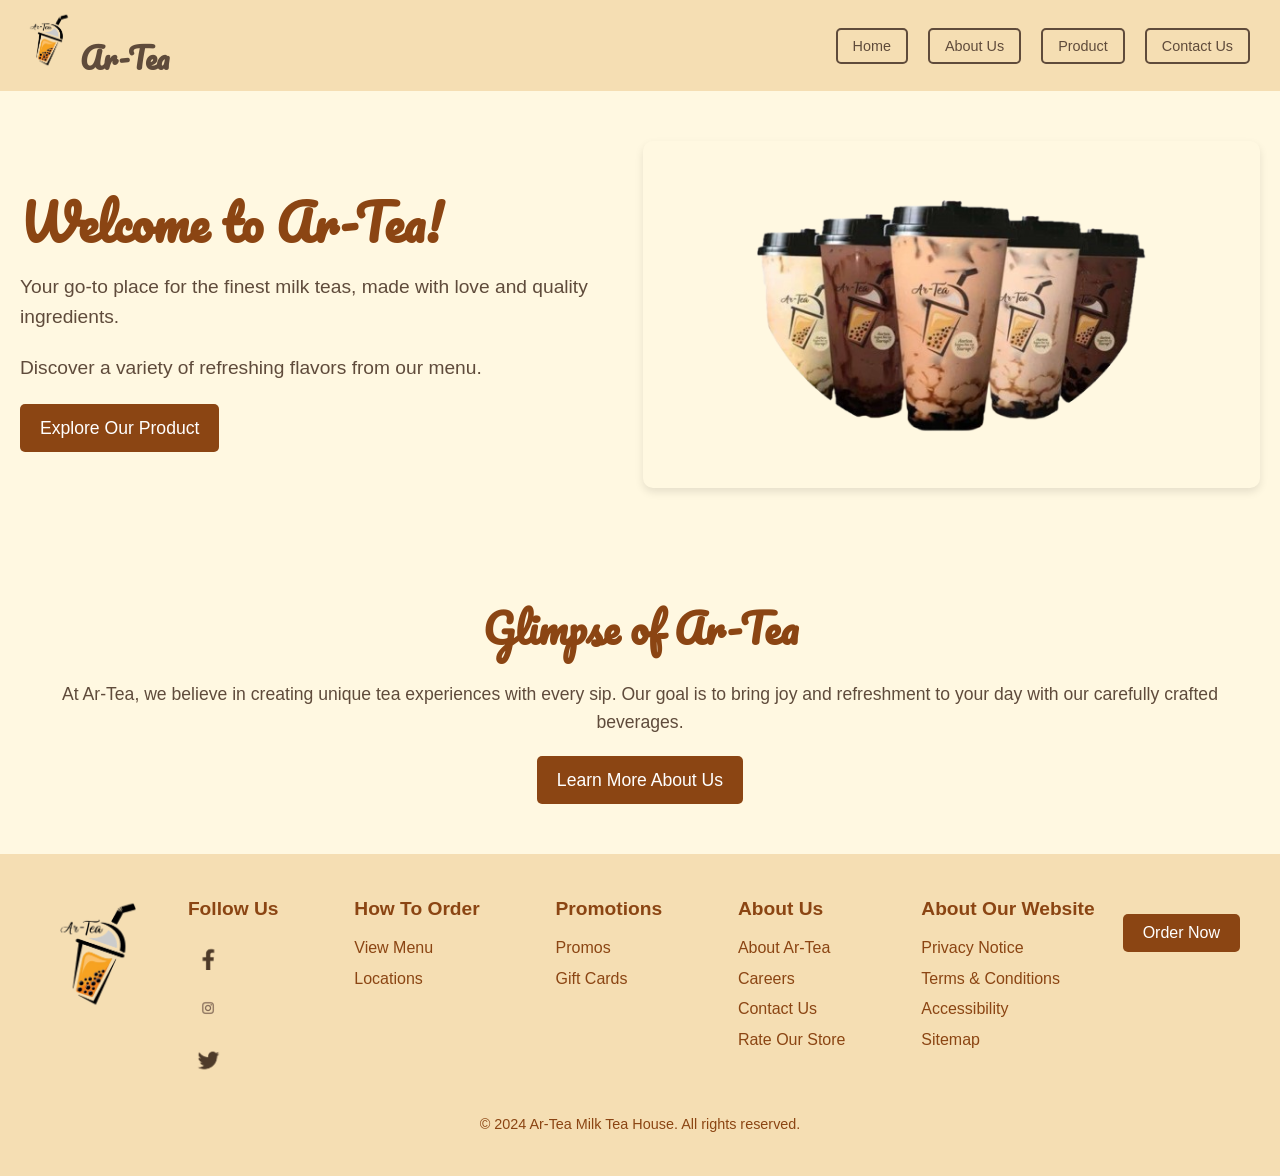
<file: index.html>
<!DOCTYPE html>
<html lang="en">
<head>
    <meta charset="UTF-8">
    <meta name="viewport" content="width=device-width, initial-scale=1.0">
    <title>Ar-Tea - Home</title>
    <link rel="stylesheet" href="styles.css">
</head>
<body>
    <header>
        <div class="logo">
            <h1><img src="images/logo.png" alt="Ar-Tea Logo">Ar-Tea</h1>
        </div>
        <nav>
            <ul>
                <li><a href="index.html#home">Home</a></li>
                <li><a href="about.html#about">About Us</a></li>
                <li><a href="menu.html#menu">Product</a></li>
                <li><a href="contact.html#contact">Contact Us</a></li>
            </ul>
        </nav>
    </header>

    <!-- Hero Section (Teaser) -->
    <section id="hero" class="hero-section">
        <div class="hero-text">
            <h2>Welcome to Ar-Tea!</h2>
            <p>Your go-to place for the finest milk teas, made with love and quality ingredients.</p>
            <p>Discover a variety of refreshing flavors from our menu.</p>
            <a href="menu.html#product" class="cta-button">Explore Our Product</a>
        </div>
        <div class="hero-image">
            <img src="images/Presentation1-removebg-preview.png" alt="Milk Tea Teaser">
        </div>
    </section>

    <!-- About Teaser Section -->
    <section id="about-teaser" class="about-teaser">
        <h2>Glimpse of Ar-Tea</h2>
        <p>At Ar-Tea, we believe in creating unique tea experiences with every sip. Our goal is to bring joy and refreshment to your day with our carefully crafted beverages.</p>
        <a href="about.html#about" class="cta-button">Learn More About Us</a>
    </section>

      <!--Footer-->
      <footer class="footer">
        <div class="footer-container">
          <div class="footer-logo">
            <img src="images/logo.png" alt="Ar-Tea Logo" />
          </div>
          <div class="footer-links">
            <div class="footer-section">
              <h4>Follow Us</h4>
              <div class="social-icons">
                <a href="#"><img src="images/fb.png" alt="Facebook"></a>
                <a href="#"><img src="images/ig-removebg-preview.png" alt="Instagram"></a>
                <a href="#"><img src="images/twitter (2).png" alt="twitter"></a>
              </div>
            </div>
            <div class="footer-section">
              <h4>How To Order</h4>
              <a href="#">View Menu</a>
              <a href="#">Locations</a>
            </div>
            <div class="footer-section">
              <h4>Promotions</h4>
              <a href="#">Promos</a>
              <a href="#">Gift Cards</a>
            </div>
            <div class="footer-section">
              <h4>About Us</h4>
              <a href="#">About Ar-Tea</a>
              <a href="#">Careers</a>
              <a href="#">Contact Us</a>
              <a href="#">Rate Our Store</a>
            </div>
            <div class="footer-section">
              <h4>About Our Website</h4>
              <a href="#">Privacy Notice</a>
              <a href="#">Terms & Conditions</a>
              <a href="#">Accessibility</a>
              <a href="#">Sitemap</a>
            </div>
          </div>
          <div class="footer-buttons">
            <button href="menu.html#product" class="order-now-btn">Order Now</button>
          </div>
        </div>
        <p class="footer-copyright">
          © 2024 Ar-Tea Milk Tea House. All rights reserved.
        </p>
      </footer>
</body>
</html>
</file>
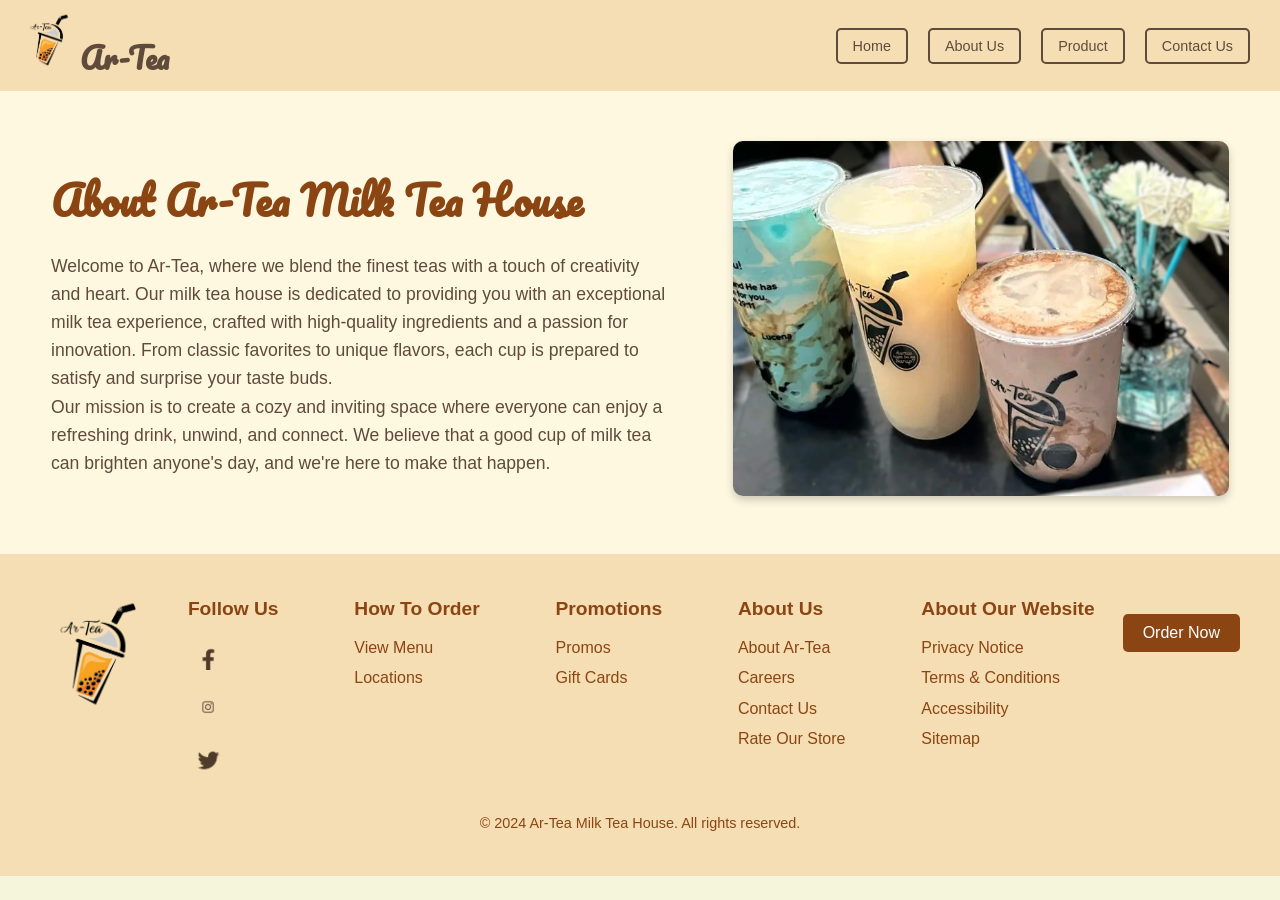
<file: about.html>
<!DOCTYPE html>
<html lang="en">
<head>
    <meta charset="UTF-8">
    <meta name="viewport" content="width=device-width, initial-scale=1.0">
    <title>About Us - Milk Tea Shop</title>
    <link rel="stylesheet" href="styles.css">
</head>
<body>
    <header>
        <div class="logo">
            <h1> <img src="images/logo.png" alt="Ar-Tea Logo">Ar-Tea</h1>
        </div>
        <nav>
            <ul>
                <li><a href="index.html#home">Home</a></li>
                <li><a href="about.html#about">About Us</a></li>
                <li><a href="menu.html#menu">Product</a></li>
                <li><a href="contact.html#contact">Contact Us</a></li>
            </ul>
        </nav>
    </header>

    <section id="about" class="about-section">
        <div class="about-content">
            <h2>About Ar-Tea Milk Tea House</h2>
            <p>Welcome to Ar-Tea, where we blend the finest teas with a touch of creativity and heart. Our milk tea house is dedicated to providing you with an exceptional milk tea experience, crafted with high-quality ingredients and a passion for innovation. From classic favorites to unique flavors, each cup is prepared to satisfy and surprise your taste buds.</p>
            <p>Our mission is to create a cozy and inviting space where everyone can enjoy a refreshing drink, unwind, and connect. We believe that a good cup of milk tea can brighten anyone's day, and we're here to make that happen.</p>
        </div>
        <div class="about-image">
            <img src="images/img-bg.jpg" alt="Inside Ar-Tea Milk Tea House">
        </div>
    </section>

      <!--Footer-->
      <footer class="footer">
        <div class="footer-container">
          <div class="footer-logo">
            <img src="images/logo.png" alt="Ar-Tea Logo" />
          </div>
          <div class="footer-links">
            <div class="footer-section">
              <h4>Follow Us</h4>
              <div class="social-icons">
                <a href="#"><img src="images/fb.png" alt="Facebook"></a>
                <a href="#"><img src="images/ig-removebg-preview.png" alt="Instagram"></a>
                <a href="#"><img src="images/twitter (2).png" alt="twitter"></a>
              </div>
            </div>
            <div class="footer-section">
              <h4>How To Order</h4>
              <a href="#">View Menu</a>
              <a href="#">Locations</a>
            </div>
            <div class="footer-section">
              <h4>Promotions</h4>
              <a href="#">Promos</a>
              <a href="#">Gift Cards</a>
            </div>
            <div class="footer-section">
              <h4>About Us</h4>
              <a href="#">About Ar-Tea</a>
              <a href="#">Careers</a>
              <a href="#">Contact Us</a>
              <a href="#">Rate Our Store</a>
            </div>
            <div class="footer-section">
              <h4>About Our Website</h4>
              <a href="#">Privacy Notice</a>
              <a href="#">Terms & Conditions</a>
              <a href="#">Accessibility</a>
              <a href="#">Sitemap</a>
            </div>
          </div>
          <div class="footer-buttons">
            <button class="order-now-btn">Order Now</button>
          </div>
        </div>
        <p class="footer-copyright">
          © 2024 Ar-Tea Milk Tea House. All rights reserved.
        </p>
      </footer>
</body>
</html>
</file>
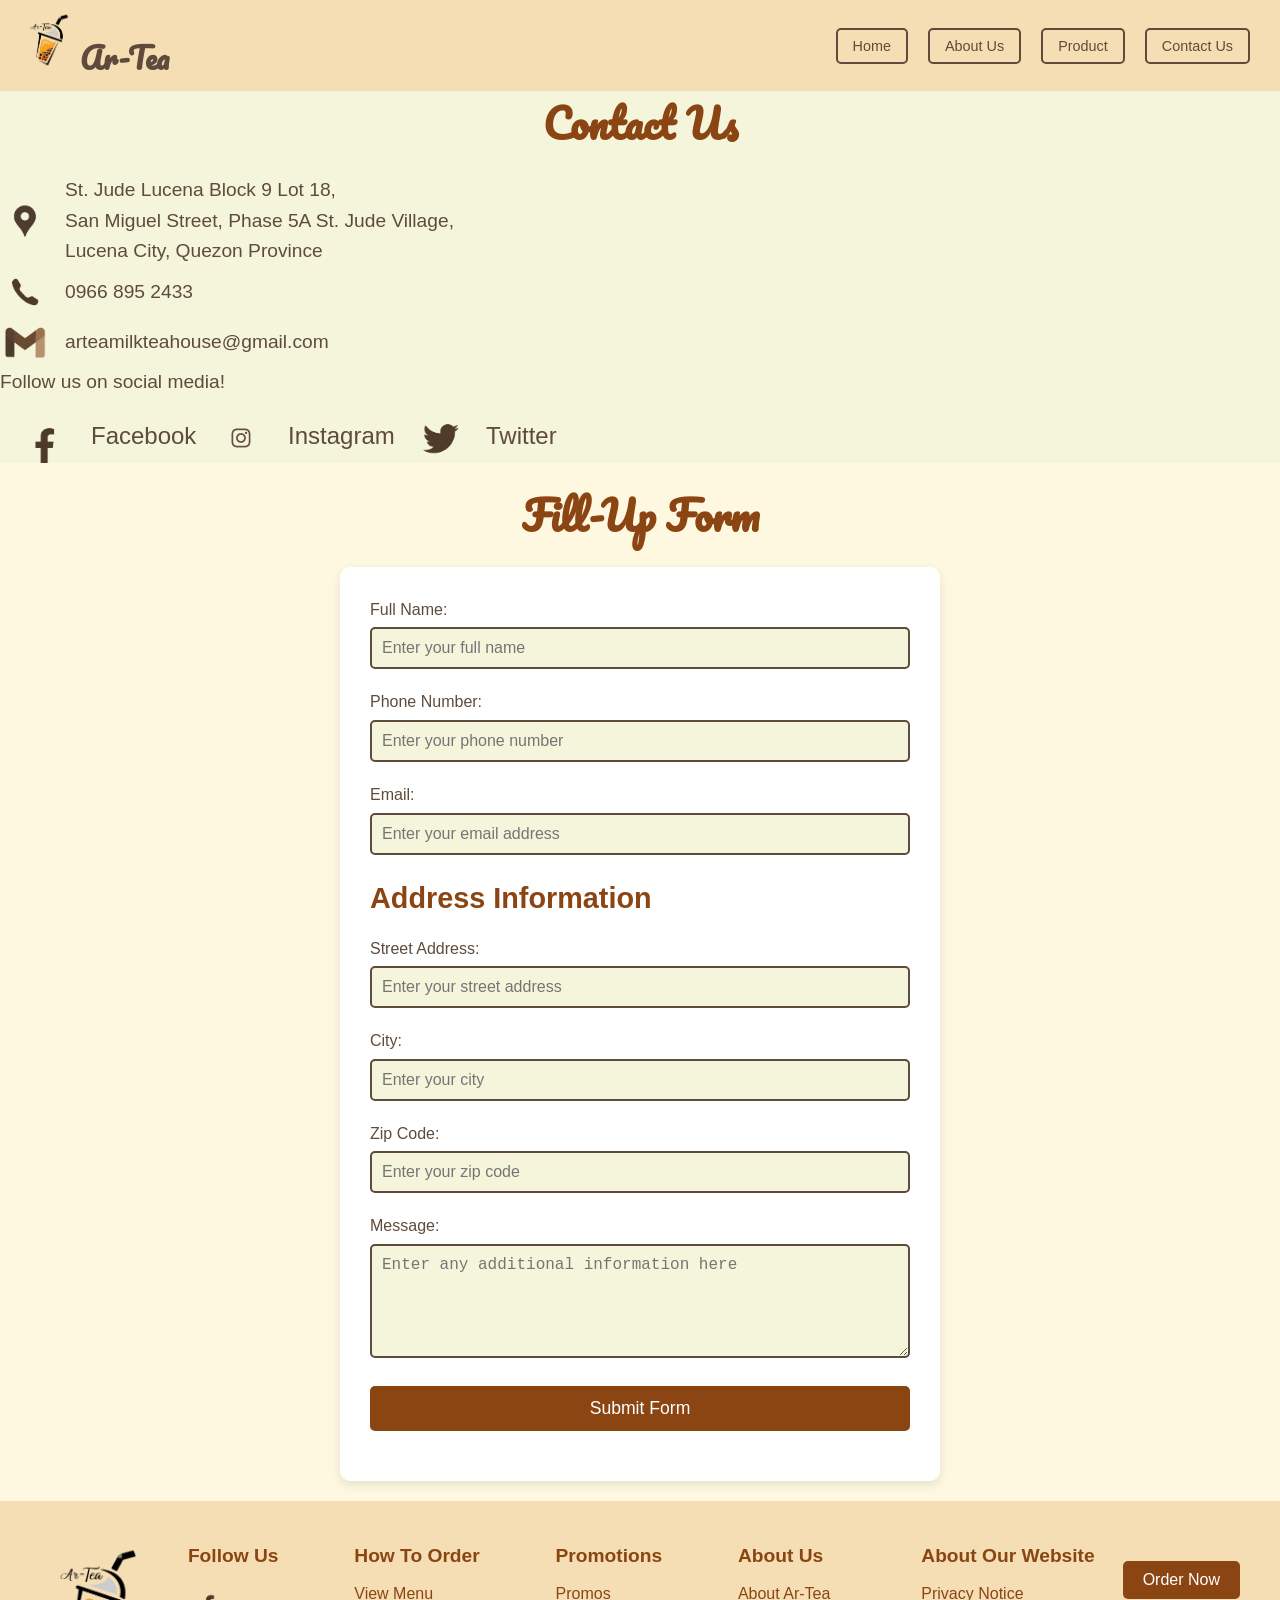
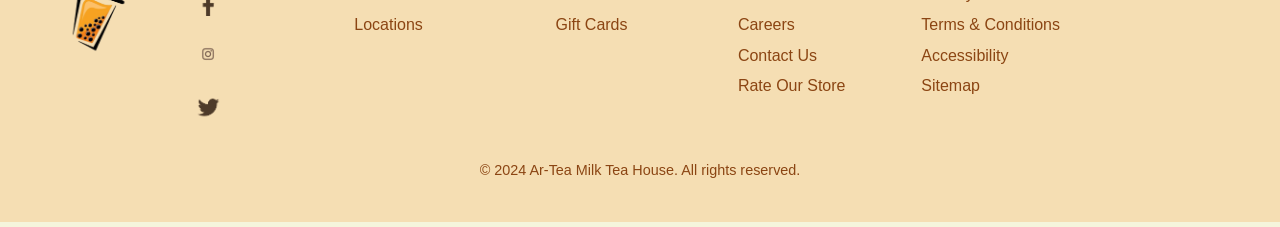
<file: contact.html>
<!DOCTYPE html>
<html lang="en">
<head>
    <meta charset="UTF-8">
    <meta name="viewport" content="width=device-width, initial-scale=1.0">
    <title>Milk Tea Shop - Contact Us</title>
    <link rel="stylesheet" href="styles.css">
</head>
<body>
    <header>
        <div class="logo">
            <h1><img src="images/logo.png" alt="Ar-Tea Logo">Ar-Tea</h1>
        </div>
        <nav>
            <ul>
                <li><a href="index.html#home">Home</a></li>
                <li><a href="about.html#about">About Us</a></li>
                <li><a href="menu.html#menu">Product</a></li>
                <li><a href="contact.html#contact">Contact Us</a></li>
            </ul>
        </nav>
    </header>

    <section id="contact">
        <h2 class="fade-in">Contact Us</h2>

        <div class="contact-info fade-in">
            <p><img src="images/location-removebg-preview.png" alt="Location Icon" class="contact-icon"> St. Jude Lucena Block 9 Lot 18, <br>San Miguel Street, Phase 5A St. Jude Village,<br> Lucena City, Quezon Province</p>
            <p><img src="images/contact-removebg-preview.png" alt="Phone Icon" class="contact-icon"> 0966 895 2433</p>
            <p><img src="images/email-removebg-preview.png" alt="Email Icon" class="contact-icon"> arteamilkteahouse@gmail.com</p>
            <p>Follow us on social media!</p>

            <ul class="social-media fade-in">
                <li><a href="#"><img src="images/fb.png" alt="Facebook Icon"> Facebook</a></li>
                <li><a href="#"><img src="images/ig.png" alt="Instagram Icon"> Instagram</a></li>
                <li><a href="#"><img src="images/twitter (2).png" alt="Twitter Icon"> Twitter</a></li>
            </ul>
        </div>

        <!-- Contact Form Section -->
        <section id="fill-up-form">
            <h2 class="fade-in">Fill-Up Form</h2>
            
            <div class="form-container fade-in">
                <form action="submit_form.php" method="POST">
                    <!-- Personal Information Section -->
                    <div class="form-group">
                        <label for="full-name">Full Name:</label>
                        <input type="text" id="full-name" name="full_name" required placeholder="Enter your full name">
                    </div>
        
                    <div class="form-group">
                        <label for="phone">Phone Number:</label>
                        <input type="tel" id="phone" name="phone" required placeholder="Enter your phone number">
                    </div>
        
                    <div class="form-group">
                        <label for="email">Email:</label>
                        <input type="email" id="email" name="email" required placeholder="Enter your email address">
                    </div>
        
                    <!-- Address Section -->
                    <h3>Address Information</h3>
                    <div class="form-group">
                        <label for="address">Street Address:</label>
                        <input type="text" id="address" name="address" required placeholder="Enter your street address">
                    </div>
        
                    <div class="form-group">
                        <label for="city">City:</label>
                        <input type="text" id="city" name="city" required placeholder="Enter your city">
                    </div>
        
                    <div class="form-group">
                        <label for="zip-code">Zip Code:</label>
                        <input type="text" id="zip-code" name="zip_code" required placeholder="Enter your zip code">
                    </div>
        
                    <!-- Message Section -->
                    <div class="form-group">
                        <label for="message">Message:</label>
                        <textarea id="message" name="message" rows="5" placeholder="Enter any additional information here"></textarea>
                    </div>
        
                    <!-- Submit Button -->
                    <div class="form-group">
                        <button type="submit" class="submit-btn">Submit Form</button>
                    </div>
                </form>
            </div>
        </section>
        

      <!--Footer-->
      <footer class="footer">
        <div class="footer-container">
          <div class="footer-logo">
            <img src="images/logo.png" alt="Ar-Tea Logo" />
          </div>
          <div class="footer-links">
            <div class="footer-section">
              <h4>Follow Us</h4>
              <div class="social-icons">
                <a href="#"><img src="images/fb.png" alt="Facebook"></a>
                <a href="#"><img src="images/ig-removebg-preview.png" alt="Instagram"></a>
                <a href="#"><img src="images/twitter (2).png" alt="twitter"></a>
              </div>
            </div>
            <div class="footer-section">
              <h4>How To Order</h4>
              <a href="#">View Menu</a>
              <a href="#">Locations</a>
            </div>
            <div class="footer-section">
              <h4>Promotions</h4>
              <a href="#">Promos</a>
              <a href="#">Gift Cards</a>
            </div>
            <div class="footer-section">
              <h4>About Us</h4>
              <a href="#">About Ar-Tea</a>
              <a href="#">Careers</a>
              <a href="#">Contact Us</a>
              <a href="#">Rate Our Store</a>
            </div>
            <div class="footer-section">
              <h4>About Our Website</h4>
              <a href="#">Privacy Notice</a>
              <a href="#">Terms & Conditions</a>
              <a href="#">Accessibility</a>
              <a href="#">Sitemap</a>
            </div>
          </div>
          <div class="footer-buttons">
            <button class="order-now-btn">Order Now</button>
          </div>
        </div>
        <p class="footer-copyright">
          © 2024 Ar-Tea Milk Tea House. All rights reserved.
        </p>
      </footer>
</body>
</html>
</file>
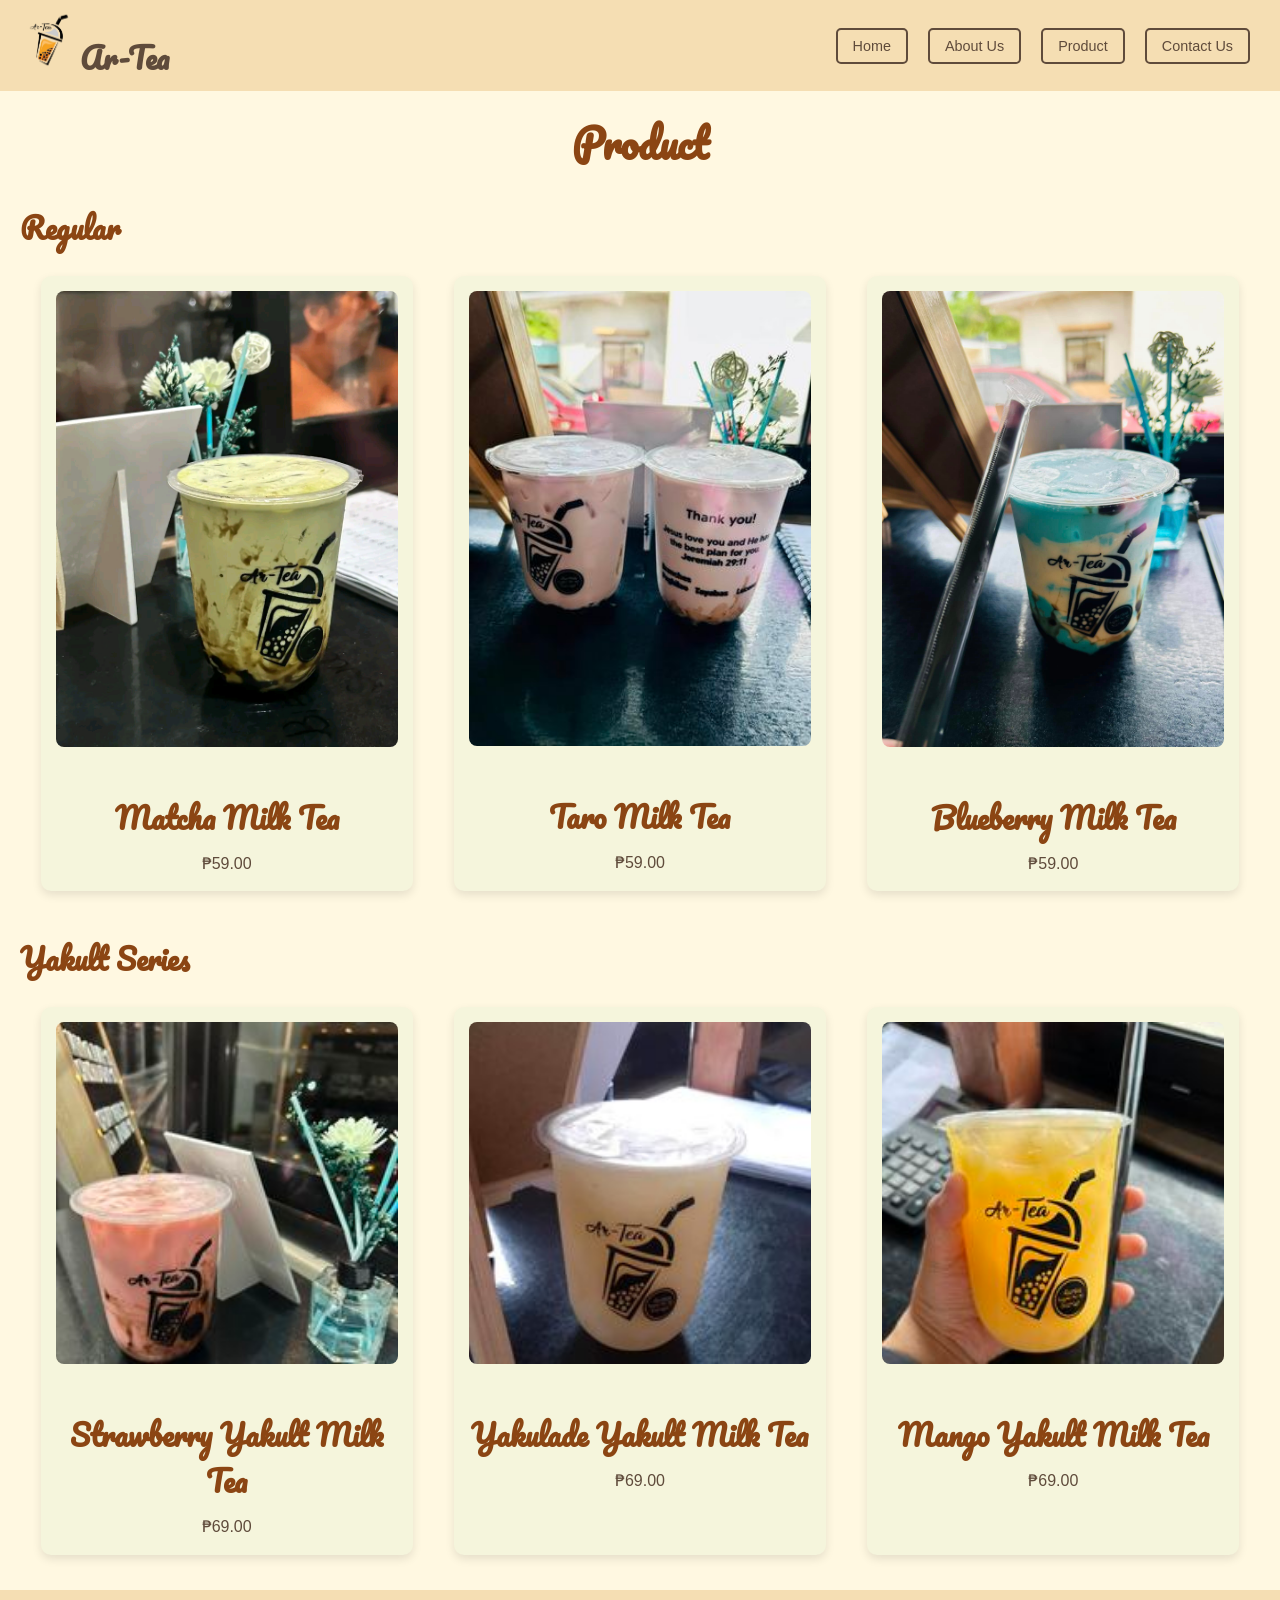
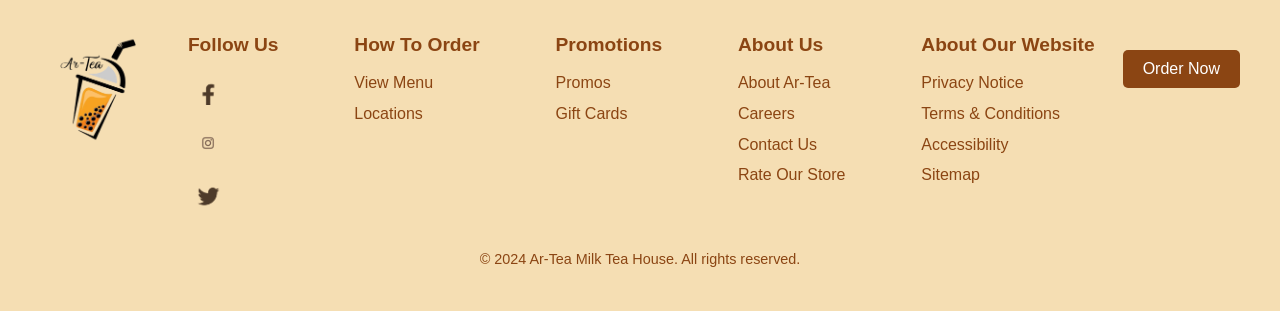
<file: menu.html>
<!DOCTYPE html>
<html lang="en">
<head>
    <meta charset="UTF-8">
    <meta name="viewport" content="width=device-width, initial-scale=1.0">
    <title>Milk Tea Shop - Product</title>
    <link rel="stylesheet" href="styles.css">
</head>
<body>
    <header>
        <div class="logo">
            <h1><img src="images/logo.png" alt="Ar-Tea Logo">Ar-Tea</h1>
        </div>
        <nav>
            <ul>
                <li><a href="index.html#home">Home</a></li>
                <li><a href="about.html#about">About Us</a></li>
                <li><a href="menu.html#menu">Product</a></li>
                <li><a href="contact.html#contact">Contact Us</a></li>
            </ul>
        </nav>
    </header>

    <section id="menu" class="menu-section">
        <h2>Product</h2>
        <h3>Regular</h3>
        <div class="menu-items">
            <div class="menu-item">
                <img src="images/bg.jpg" alt="Matcha Milk Tea">
                <h3>Matcha Milk Tea</h3>
                <p>₱59.00</p>
            </div>
            <div class="menu-item">
                <img src="images/reg1.jpg" alt="Dark Choco Milk Tea">
                <h3>Taro Milk Tea</h3>
                <p>₱59.00</p>
            </div>
            <div class="menu-item">
                <img src="images/reg2.jpg" alt="Choco Milk Tea">
                <h3>Blueberry Milk Tea</h3>
                <p>₱59.00</p>
            </div>
        </div>

        <h3>Yakult Series</h3>
        <div class="menu-items">
            <div class="menu-item">
                <img src="images/ys.jpg" alt="Matcha Yakult Milk Tea">
                <h3>Strawberry Yakult Milk Tea</h3>
                <p>₱69.00</p>
            </div>
            <div class="menu-item">
                <img src="images/ys2.jpg" alt="Dark Choco Yakult Milk Tea">
                <h3>Yakulade Yakult Milk Tea</h3>
                <p>₱69.00</p>
            </div>
            <div class="menu-item">
                <img src="images/ys3.jpg" alt="Choco Yakult Milk Tea">
                <h3>Mango Yakult Milk Tea</h3>
                <p>₱69.00</p>
            </div>
        </div>
    </section>

    <!--Footer-->
    <footer class="footer">
        <div class="footer-container">
          <div class="footer-logo">
            <img src="images/logo.png" alt="Ar-Tea Logo" />
          </div>
          <div class="footer-links">
            <div class="footer-section">
              <h4>Follow Us</h4>
              <div class="social-icons">
                <a href="#"><img src="images/fb.png" alt="Facebook"></a>
                <a href="#"><img src="images/ig-removebg-preview.png" alt="Instagram"></a>
                <a href="#"><img src="images/twitter (2).png" alt="twitter"></a>
              </div>
            </div>
            <div class="footer-section">
              <h4>How To Order</h4>
              <a href="#">View Menu</a>
              <a href="#">Locations</a>
            </div>
            <div class="footer-section">
              <h4>Promotions</h4>
              <a href="#">Promos</a>
              <a href="#">Gift Cards</a>
            </div>
            <div class="footer-section">
              <h4>About Us</h4>
              <a href="#">About Ar-Tea</a>
              <a href="#">Careers</a>
              <a href="#">Contact Us</a>
              <a href="#">Rate Our Store</a>
            </div>
            <div class="footer-section">
              <h4>About Our Website</h4>
              <a href="#">Privacy Notice</a>
              <a href="#">Terms & Conditions</a>
              <a href="#">Accessibility</a>
              <a href="#">Sitemap</a>
            </div>
          </div>
          <div class="footer-buttons">
            <button class="order-now-btn">Order Now</button>
          </div>
        </div>
        <p class="footer-copyright">
          © 2024 Ar-Tea Milk Tea House. All rights reserved.
        </p>
      </footer>
</body>
</html>
</file>
<file: styles.css>
@import url('https://fonts.googleapis.com/css2?family=Pacifico&display=swap');

* {
    margin: 0;
    padding: 0;
    box-sizing: border-box;
}
/* sa home page ito*/
body {
    font-family: Arial, sans-serif;
    background-color: #f5f5dc;
    color: #5f4b3b;
    line-height: 1.6;
    margin: 0;
    padding: 0;
}

header {
    background-color: #f5deb3;
    padding: 10px 20px;
    display: flex;
    justify-content: space-between;
    align-items: center;
    position: relative;
    animation: fadeInHeader 1s ease-in-out;
}

header .logo {
    display: flex;
    align-items: center;
}

header .logo h1 {
    font-family: 'Pacifico', cursive;
    font-size: 1.8rem;
    margin: 0;
}

header .logo img {
    max-width: 60px;
    height: auto;
}

nav ul {
    list-style: none;
    display: flex;
    margin: 0;
    padding: 0;
    animation: slideInNav 1s ease-in-out;
}

nav ul li {
    margin: 0 10px;
}

nav ul li a {
    padding: 8px 15px;
    background-color: #f5deb3;
    color: #5f4b3b;
    text-decoration: none;
    font-size: 0.9rem;
    border-radius: 5px;
    border: 2px solid #5f4b3b;
    transition: background-color 0.3s ease, color 0.3s ease, transform 0.3s ease;
}

nav ul li a:hover {
    background-color: #8b4513;
    color: #fff;
    border-color: #8b4513;
    transform: scale(1.1);
}


/* Hero Section (Teaser) */
.hero-section {
    display: flex;
    align-items: center;
    justify-content: space-between;
    padding: 50px 20px;
    background-color: #fff8e1;
    animation: fadeIn 1s ease-in-out;
}

.hero-text {
    max-width: 60%;
    opacity: 0;
    animation: slideInFromLeft 1.2s forwards;
}

.hero-text h2 {
    font-family: 'Pacifico', cursive;
    font-size: 3rem;
    color: #8b4513;
    margin-bottom: 10px;
}

.hero-text p {
    font-size: 1.2rem;
    color: #5f4b3b;
    margin-bottom: 20px;
}

.cta-button {
    display: inline-block;
    padding: 10px 20px;
    background-color: #8b4513;
    color: #fff;
    text-decoration: none;
    border-radius: 5px;
    font-size: 1.1rem;
    transition: background-color 0.3s ease, transform 0.3s ease;
}

.cta-button:hover {
    background-color: #5f4b3b;
    transform: scale(1.1);
}

/* Image Transition */
.hero-image {
    opacity: 0;
    transform: scale(1.1);
    animation: zoomIn 1.2s forwards;
}

.hero-image img {
    max-width: 100%;
    height: auto;
    border-radius: 10px;
    box-shadow: 0 4px 8px rgba(0, 0, 0, 0.1);
    transition: transform 0.5s ease;
}

.hero-image img:hover {
    transform: scale(1.1);
}

/* About Teaser Section */
.about-teaser {
    background-color: #fff8e1;
    padding: 50px 20px;
    text-align: center;
}

.about-teaser h2 {
    font-family: 'Pacifico', cursive;
    font-size: 2.5rem;
    color: #8b4513;
    margin-bottom: 20px;
}

.about-teaser p {
    font-size: 1.1rem;
    color: #5f4b3b;
    margin-bottom: 20px;
}

/* sa about page*/
.about-section {
    display: flex;
    align-items: center;
    justify-content: space-around;
    background-color: #fff8e1;
    padding: 50px 20px;
    animation: fadeIn 1s ease-in-out;
}

.about-content {
    max-width: 50%;
    animation: slideUp 1s ease-in-out;
}

.about-content h2 {
    font-family: 'Pacifico', cursive;
    font-size: 2.5rem;
    color: #8b4513;
    margin-bottom: 20px;
}

.about-content p {
    font-size: 1.1rem;
    color: #5f4b3b;
    line-height: 1.6;
}

.about-image {
    max-width: 40%;
    animation: zoomIn 1s ease-in-out;
}

.about-image img {
    width: 100%;
    height: auto;
    border-radius: 10px;
    box-shadow: 0px 4px 8px rgba(0, 0, 0, 0.2);
}


/*sa contact us page*/
#contact h2 {
    font-family: 'Pacifico', cursive;
    font-size: 2.5rem;
    color: #8b4513;
    margin-bottom: 20px;
    text-align: center;
}

.social-media {
    list-style: none;
    display: flex;
    justify-content: center;
    margin-top: 15px;
    padding: 0;
}

.social-media li {
    margin: 0 10px;
}

.social-media li a {
    color: #5f4b3b;
    text-decoration: none;
    font-size: 1.5rem;
    position: relative; /* positioning the underline */
    transition: transform 0.3s ease; /* Smooth zoom effect */
}

.social-media li a:hover {
    color: #8b4513;
    border-bottom: 2px solid #8b4513; /* Adds an underline on hover */
    transform: scale(1.2); /* Zoom-in effect */
}

#contact .contact-info p {
    font-size: 1.2rem;
    display: flex;
    align-items: center;
}

.contact-info img {
    width: 50px;
    height: auto;
    margin-right: 15px;
    vertical-align: middle;
}

/* Contact Wrapper to align form to the right */
.contact-wrapper {
    display: flex;
    flex-direction: row;
    justify-content: space-between;
    align-items: flex-start;
    gap: 20px;
}

/* Adjust widths */
.contact-info {
    flex: 1;
    max-width: 45%;
}

.contact-form {
    flex: 1;
    max-width: 45%;
}
/* Contact Form Styling */
/* Fill-Up Form Styles */
#fill-up-form {
    padding: 20px;
    background-color: #fff8e1;
}

#fill-up-form h2 {
    font-family: 'Pacifico', cursive;
    font-size: 2.5rem;
    color: #8b4513;
    margin-bottom: 20px;
    text-align: center;
}

.form-container {
    background-color: #fff;
    padding: 30px;
    border-radius: 10px;
    box-shadow: 0 4px 10px rgba(0, 0, 0, 0.1);
    max-width: 600px;
    margin: 0 auto;
}

.form-container h3 {
    font-size: 1.8rem;
    color: #8b4513;
    margin-top: 20px;
    margin-bottom: 15px;
}

.form-group {
    margin-bottom: 20px;
}

.form-group label {
    font-size: 1rem;
    color: #5f4b3b;
    margin-bottom: 5px;
    display: block;
}

.form-group input,
.form-group textarea {
    width: 100%;
    padding: 10px;
    font-size: 1rem;
    border: 2px solid #5f4b3b;
    border-radius: 5px;
    background-color: #f5f5dc;
    transition: border-color 0.3s ease, transform 0.3s ease;
}

.form-group input:focus,
.form-group textarea:focus {
    border-color: #8b4513;
    outline: none;
}

.submit-btn {
    padding: 12px 30px;
    font-size: 1.1rem;
    background-color: #8b4513;
    color: #fff;
    border: none;
    border-radius: 5px;
    cursor: pointer;
    transition: background-color 0.3s ease;
    width: 100%;
}

.submit-btn:hover {
    background-color: #5f4b3b;
}


/* sa product page */
section#menu {
    padding: 20px;
    background-color: #fff8e1;
}

section#menu h2 {
    font-family: 'Pacifico', cursive;
    font-size: 2.5rem;
    color: #8b4513;
    margin-bottom: 20px;
    text-align: center;
}

section#menu h3 {
    font-family: 'Pacifico', cursive;
    font-size: 1.8rem;
    color: #8b4513;
    margin-top: 30px;
    margin-bottom: 10px;
}

.menu-items {
    display: flex;
    justify-content: space-around;
    flex-wrap: wrap;
}

.menu-item {
    background-color: #f5f5dc;
    border-radius: 10px;
    box-shadow: 0px 4px 10px rgba(0, 0, 0, 0.1);
    padding: 15px;
    text-align: center;
    width: 30%;
    margin: 15px 0;
    transition: transform 0.3s ease-in-out;
    animation: fadeInUp 0.5s ease-in-out;
}

.menu-item:hover {
    transform: scale(1.05);
}

.menu-item img {
    width: 100%;
    height: auto;
    border-radius: 8px;
    margin-bottom: 10px;
}

.menu-item h3 {
    color: #8b4513;
    font-size: 1.2rem;
}

.menu-item p {
    font-size: 1rem;
    color: #5f4b3b;
}

/* footer */
.footer {
    background-color: #f5deb3;
    color: #8b4513;
    text-align: left;
    padding: 40px;
    font-family: 'Arial', sans-serif;
  }
  .footer-container {
    display: flex;
    flex-wrap: wrap;
    justify-content: space-between;
    align-items: start;
    max-width: 1200px;
    margin: 0 auto;
  }
  .footer-logo img {
    width: 120px;;
  }
  .footer-links {
    display: flex;
    flex: 1;
    justify-content: space-around;
    flex-wrap: wrap;
    gap: 20px;
  }
  .footer-section h4 {
    font-size: 1.2em;
    margin-bottom: 10px;
  }
  .footer-section a {
    color:#8b4513;
    text-decoration: none;
    display: block;
    margin-bottom: 5px;
  }
  .social-icons img {
    width: 30px;
    height: 30px;
    margin: 5px;
    background: #f5deb3;
  }
  
  .footer-buttons {
    text-align: center;
  }
  .order-now-btn {
    background-color: #8b4513;
    color: white;
    padding: 10px 20px;
    border: none;
    border-radius: 5px;
    font-size: 1em;
    margin-top: 20px;
    cursor: pointer;
  }
  .order-now-btn:hover {
    background-color: #8b4513;
  }
  .footer-copyright {
    font-size: 0.9em;
    color: #8b4513;
    margin-top: 20px;
    text-align: center;
  }
  /* Responsive adjustments */
  @media (max-width: 768px) {
    .footer-container {
      flex-direction: column;
      align-items: center;
      text-align: center;
  }
    .footer-links {
      flex-direction: column;
      align-items: center;
  }
  }

/* para maging responsive */
@media (max-width: 768px) {
    header {
        flex-direction: column;
        align-items: flex-start;
    }

    header .logo h1 {
        font-size: 1.5rem;
    }

    nav {
        width: 100%;
        margin-top: 10px;
        justify-content: center;
    }

    nav ul {
        flex-direction: column;
        width: 100%;
        text-align: center;
    }

    nav ul li {
        margin: 8px 0;
    }

    nav ul li a {
        padding: 10px 20px;
        font-size: 1rem;
    }

    .hero, .about-section {
        flex-direction: column;
        text-align: center;
    }

    .hero-text, .about-content, .about-image {
        max-width: 80%;
    }

    footer {
        padding: 20px;
    }
}


/* Animation Keyframes */
@keyframes fadeInHeader {
    from { opacity: 0; transform: translateY(-20px); }
    to { opacity: 1; transform: translateY(0); }
}

@keyframes slideInNav {
    from { opacity: 0; transform: translateX(100%); }
    to { opacity: 1; transform: translateX(0); }
}

@keyframes fadeIn {
    from { opacity: 0; }
    to { opacity: 1; }
}

@keyframes zoomIn {
    from { opacity: 0; transform: scale(0.9); }
    to { opacity: 1; transform: scale(1); }
}

@keyframes fadeIn {
    from { opacity: 0; }
    to { opacity: 1; }
}

@keyframes slideInFromLeft {
    from { opacity: 0; transform: translateX(-100px); }
    to { opacity: 1; transform: translateX(0); }
}

@keyframes zoomIn {
    from { opacity: 0; transform: scale(1.1); }
    to { opacity: 1; transform: scale(1); }
}

@keyframes fadeInUp {
    from {
        opacity: 0;
        transform: translateY(20px);
    }
    to {
        opacity: 1;
        transform: translateY(0);
    }
}


/* Media Queries for responsiveness */
@media (max-width: 768px) {
    #contact {
        padding: 20px;
    }

    .contact-info p {
        font-size: 1rem;
    }

    .social-media li a {
        font-size: 1rem;
    }

    .contact-form {
        padding: 20px;
        width: 90%;
    }
}

/* Footer */
footer {
    text-align: center;
    padding: 20px;
    background-color: #f5deb3;
    color: #5f4b3b;
}
</file>
